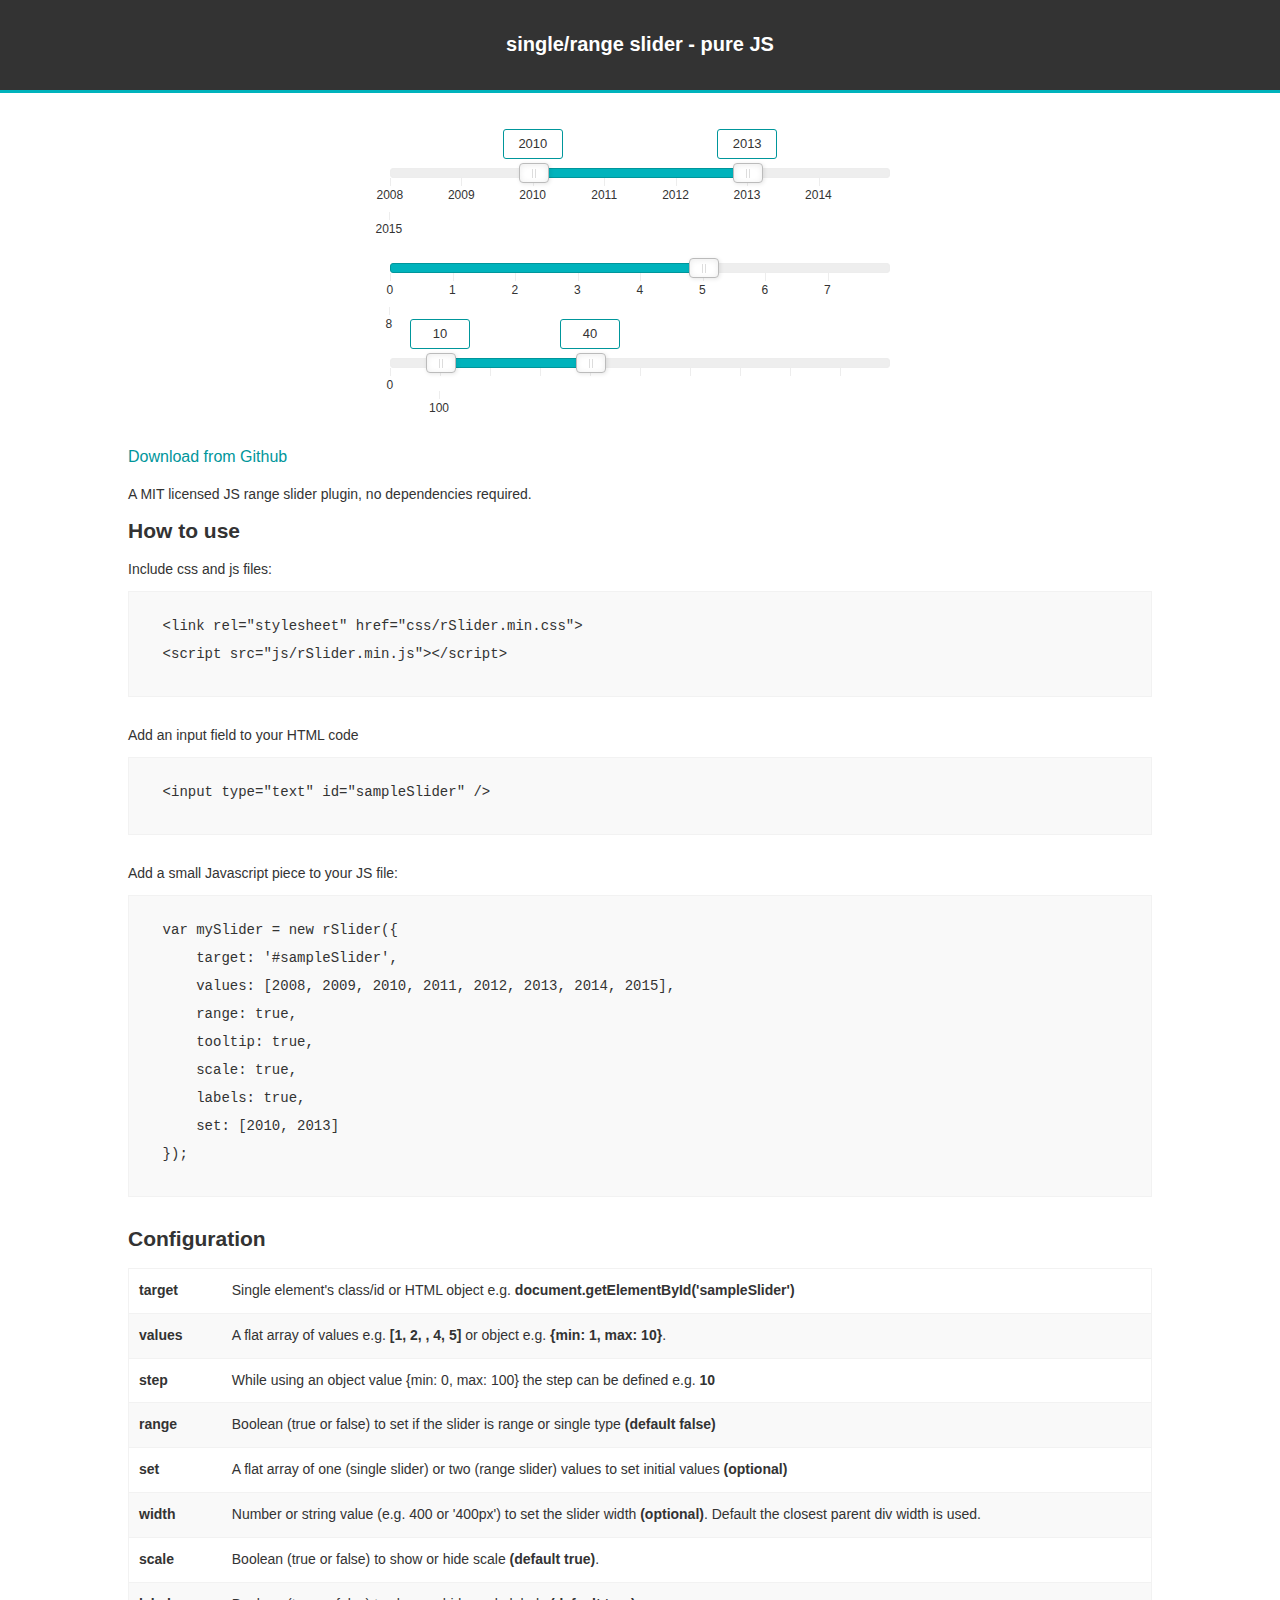
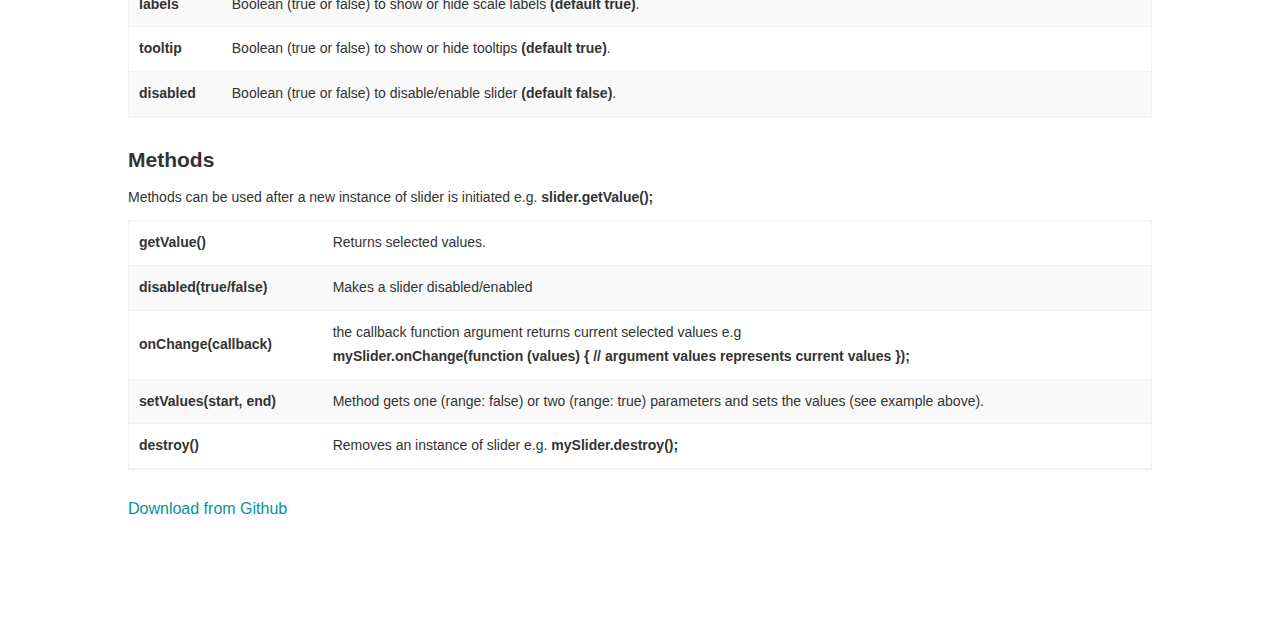
<file: range-slider-master/index.html>
<!DOCTYPE html>
<html lang="en">
<head>
    <meta charset="UTF-8">
    <meta name="viewport" content="width=device-width, initial-scale=1.0">
    <meta http-equiv="X-UA-Compatible" content="ie=edge">
    <title>Range Slider</title>
    <style>
        * {
            box-sizing: border-box;
        }
        body {
            font-family: Arial, Helvetica, sans-serif;
            margin: 0;
            padding: 0 0 50px;
            color: #333;
            font-size: 14px;
        }
        p {
            margin: 0;
        }
        pre {
            padding: 20px 20px 0 0;
            background: #f9f9f9;
            border: 1px solid #f2f2f2;
            margin-bottom: 30px;
            line-height: 2em;
        }
        .top {
            background-color: #333;
            border-bottom: 3px solid #00b3bc;
            color: #fff;
            padding: 20px;
        }
        .top h1 {
            font-size: 20px;
            text-align: center;
        }
        .container {
            width: 80%;
            margin: 70px auto;
        }
        .slider-container {
            width: 90%;
            max-width: 500px;
            margin: 0 auto 50px;
        }
        .config {
            border: 1px solid #f2f2f2;
            margin-bottom: 30px;
            line-height: 1.7em;
        }
        .config table {
            border-collapse: collapse;
            width: 100%;
        }
        .config table td {
            padding: 10px;
            border-bottom: 1px solid #f2f2f2;
        }
        .config table tr:nth-child(even) td {
            background-color: #f9f9f9;
        }
        .mb {
            margin-bottom: 15px;
        }
        .label {
            font-weight: bold;
            white-space: nowrap;
        }
        .download {
            margin-bottom: 20px;
        }
        .download a {
            text-decoration: none;
            color: #00969b;
            font-size: 16px;
        }

    </style>
    <link rel="stylesheet" href="css/rSlider.min.css">
</head>
<body>
    <div class="top">
        <h1>single/range slider - pure JS</h1>
    </div>

    <div class="container">
        <div class="slider-container">
            <input type="text" id="slider" class="slider" />
        </div>
        <div class="slider-container">
            <input type="text" id="slider2" class="slider" />
        </div>
        <div class="slider-container">
            <input type="text" id="slider3" class="slider" />
        </div>
        <div class="download">
            <a href="https://github.com/slawomir-zaziablo/range-slider">Download from Github</a>
        </div>
        <div class="desc">
            <p>A MIT licensed JS range slider plugin, no dependencies required.</p>
            <h2>How to use</h2>
            <p>Include css and js files:</p>
            <pre>
    &lt;link rel="stylesheet" href="css/rSlider.min.css"&gt;
    &lt;script src="js/rSlider.min.js"&gt;&lt;/script&gt;
            </pre>
            <p>Add an input field to your HTML code</p>
            <pre>
    &lt;input type="text" id="sampleSlider" /&gt;
            </pre>
            <p>Add a small Javascript piece to your JS file:</p>
            <pre>
    var mySlider = new rSlider({
        target: '#sampleSlider',
        values: [2008, 2009, 2010, 2011, 2012, 2013, 2014, 2015],
        range: true,
        tooltip: true,
        scale: true,
        labels: true,
        set: [2010, 2013]
    });
            </pre>

            <h2>Configuration</h2>

            <div class="config">
                <table>
                    <tr>
                        <td class="label">target</td>
                        <td>Single element's class/id or HTML object e.g. <strong>document.getElementById('sampleSlider')</strong></td>
                    </tr>
                    <tr>
                        <td class="label">values</td>
                        <td>A flat array of values e.g. <strong>[1, 2, , 4, 5]</strong> or object e.g. <strong>{min: 1, max: 10}</strong>.</td>
                    </tr>
                    <tr>
                        <td class="label">step</td>
                        <td>While using an object value {min: 0, max: 100} the step can be defined e.g. <strong>10</strong></td>
                    </tr>
                    <tr>
                        <td class="label">range</td>
                        <td>Boolean (true or false) to set if the slider is range or single type <strong>(default false)</strong></td>
                    </tr>
                    <tr>
                        <td class="label">set</td>
                        <td>A flat array of one (single slider) or two (range slider) values to set initial values <strong>(optional)</strong></td>
                    </tr>
                    <tr>
                        <td class="label">width</td>
                        <td>Number or string value (e.g. 400 or '400px') to set the slider width <strong>(optional)</strong>. Default the closest parent div width is used.</td>
                    </tr>
                    <tr>
                        <td class="label">scale</td>
                        <td>Boolean (true or false) to show or hide scale <strong>(default true)</strong>.</td>
                    </tr>
                    <tr>
                        <td class="label">labels</td>
                        <td>Boolean (true or false) to show or hide scale labels <strong>(default true)</strong>.</td>
                    </tr>
                    <tr>
                        <td class="label">tooltip</td>
                        <td>Boolean (true or false) to show or hide tooltips <strong>(default true)</strong>.</td>
                    </tr>
                    <tr>
                        <td class="label">disabled</td>
                        <td>Boolean (true or false) to disable/enable slider <strong>(default false)</strong>.</td>
                    </tr>
                </table>
                
            </div>

            <h2>Methods</h2>
            <p class="mb">Methods can be used after a new instance of slider is initiated e.g. <strong>slider.getValue();</strong></p>

            <div class="config">
                <table>
                    <tr class="row">
                        <td class="label">getValue()</td>
                        <td>Returns selected values.</td>
                    </tr>
                    <tr class="row">
                        <td class="label">disabled(true/false)</td>
                        <td>Makes a slider disabled/enabled</td>
                    </tr>
                    <tr class="row">
                        <td class="label">onChange(callback)</td>
                        <td>the callback function argument returns current selected values e.g<br><strong>mySlider.onChange(function (values) { // argument values represents current values });</strong></td>
                    </tr>
                    <tr class="row">
                        <td class="label">setValues(start, end)</td>
                        <td>Method gets one (range: false) or two (range: true) parameters and sets the values (see example above).</td>
                    </tr>
                    <tr class="row">
                        <td class="label">destroy()</td>
                        <td>Removes an instance of slider e.g. <strong>mySlider.destroy();</strong></td>
                    </tr>                    
                </table>
            </div>
        </div>
        <div class="download">
            <a href="https://github.com/slawomir-zaziablo/range-slider">Download from Github</a>
        </div>
    </div>
    
    <script src="js/rSlider.min.js"></script>
    <script>
        (function () {
            'use strict';

            var init = function () {                

                var slider2 = new rSlider({
                    target: '#slider2',
                    values: [0, 1, 2, 3, 4, 5, 6, '7', 8],
                    range: false,
                    set: [5],
                    tooltip: false,
                    onChange: function (vals) {
                        console.log(vals);
                    }
                });

                var slider3 = new rSlider({
                    target: '#slider3',
                    values: {min: 0, max: 100},
                    step: 10,
                    range: true,
                    set: [10, 40],
                    scale: true,
                    labels: false,
                    onChange: function (vals) {
                        console.log(vals);
                    }
                });

                var slider = new rSlider({
                    target: '#slider',
                    values: [2008, 2009, 2010, 2011, 2012, 2013, 2014, 2015],
                    range: true,
                    set: [2010, 2013],
                    onChange: function (vals) {
                        console.log(vals);
                    }
                });
            };
            window.onload = init;
        })();
    </script>
</body>
</html>
</file>
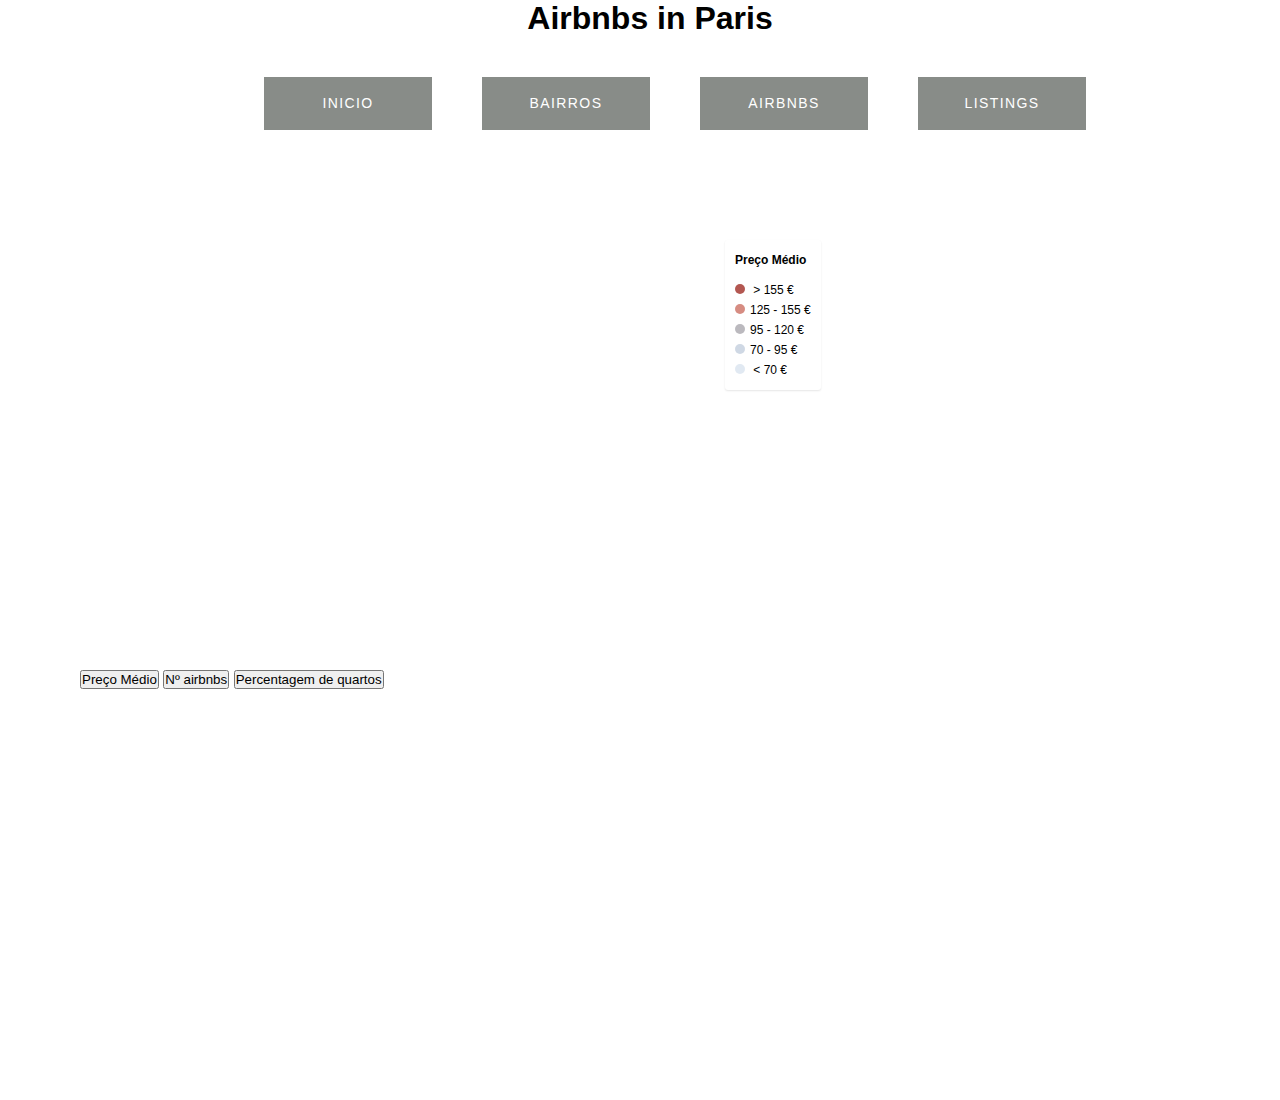
<file: Bairros.html>
<!DOCTYPE html>
<meta charset="utf-8">

<!-- Load d3.js -->
<script src="https://d3js.org/d3.v4.js"></script>
<script src="https://d3js.org/d3-scale-chromatic.v1.min.js"></script>
<script src="https://d3js.org/d3-geo-projection.v2.min.js"></script>
<link href="https://api.mapbox.com/mapbox-gl-js/v2.8.2/mapbox-gl.css" rel="stylesheet">
<script src="https://api.mapbox.com/mapbox-gl-js/v2.8.2/mapbox-gl.js"></script>

<link rel="stylesheet" href="Css/Bairros.css">
<link rel="stylesheet" href="Css/Buttons.css">

<header >
    <b id="title" >Airbnbs in Paris</b>

    <div class="container">

        <a href="https://student.dei.uc.pt/~gabriel/index.html" class="btn effect01" ><span>Inicio</span></a>
        <a href="https://student.dei.uc.pt/~gabriel/Bairros.html" class="btn effect01" ><span>Bairros</span></a>
        <a href="https://student.dei.uc.pt/~gabriel/Airbnb.html" class="btn effect01" ><span>Airbnbs</span></a>
        <a href="https://student.dei.uc.pt/~gabriel/Listings.html" class="btn effect01" ><span>Listings</span></a>
    </div>

</header>

<body>

<div class="row-container" style="width:100%">
    <!--MAPA-->
    <div class="row-child" id="map"></div>
    <div id="Legenda_preco" class="legend">
        <h4>Preço Médio</h4>
        <div><span style="background-color: #991f17; opacity: 0.75"></span> > 155 €</div>
        <div><span style="background-color: #c86558; opacity: 0.75"></span>125 - 155 €</div>
        <div><span style="background-color: #a4a2a8; opacity: 0.75"></span>95 - 120 €</div>
        <div><span style="background-color: #bfcbdb; opacity: 0.75"></span>70 - 95 €</div>
        <div><span style="background-color: #d7e1ee; opacity: 0.75" ></span> < 70 €</div>
    </div>

    <div id="Legenda_N_Quartos" class="legend" style="display: none">
        <h4>Nº Airbnbs</h4>
        <div><span style="background-color: #991f17; opacity: 0.75"></span> > 3400</div>
        <div><span style="background-color: #c86558; opacity: 0.75"></span>2800 - 3400</div>
        <div><span style="background-color: #a4a2a8; opacity: 0.75"></span>2200 - 2800</div>
        <div><span style="background-color: #bfcbdb; opacity: 0.75"></span>1600 - 2200</div>
        <div><span style="background-color: #d7e1ee; opacity: 0.75" ></span> < 1600 </div>
    </div>

    <div id="Legenda_P_Quartos" class="legend" style="display: none">
        <h4>% Airbnbs</h4>
        <div><span style="background-color: #991f17; opacity: 0.75"></span> > 6.85%</div>
        <div><span style="background-color: #c86558; opacity: 0.75"></span>5.6% - 6.85%</div>
        <div><span style="background-color: #a4a2a8; opacity: 0.75"></span>4.35% - 5.6%</div>
        <div><span style="background-color: #bfcbdb; opacity: 0.75"></span>3.1% - 4.35%</div>
        <div><span style="background-color: #d7e1ee; opacity: 0.75" ></span> < 3.1%</div>
    </div>

    <!-- Grafico-->
    <div class="row-child" id="row_direita">
        <!-- Add 2 buttons -->
        <button onclick="update('preco_medio'); Buttton_Preco_Medio()">Preço Médio</button>
        <button onclick="update('N_quartos');   Buttton_N_Airbnbs()">Nº airbnbs</button>
        <button onclick="update('Per_quartos'); Buttton_P_Airbnbs()">Percentagem de quartos</button>

        <!-- Create a div where the graph will take place -->
        <div id="my_dataviz"></div>


    </div>

    <div >


    </div>


</div>


<script type="text/javascript" src="JS/Bairros.js"></script>
<script type="text/javascript" src="JS/Bairros_plot.js"></script>

</body>
</file>
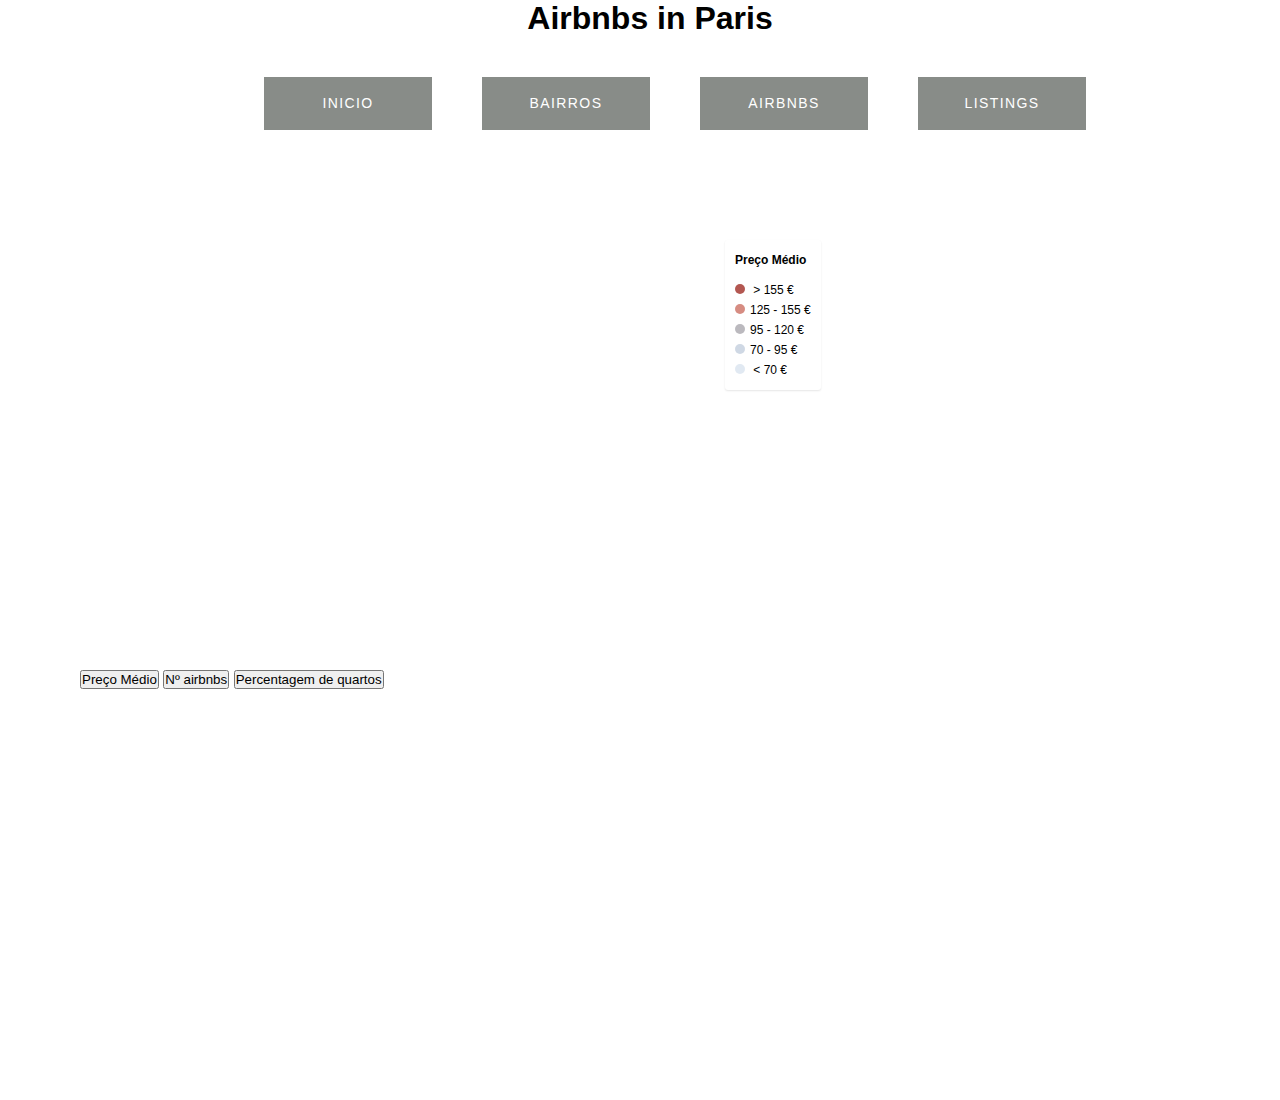
<file: Website/Bairros.html>
<!DOCTYPE html>
<meta charset="utf-8">

<!-- Load d3.js -->
<script src="https://d3js.org/d3.v4.js"></script>
<script src="https://d3js.org/d3-scale-chromatic.v1.min.js"></script>
<script src="https://d3js.org/d3-geo-projection.v2.min.js"></script>
<link href="https://api.mapbox.com/mapbox-gl-js/v2.8.2/mapbox-gl.css" rel="stylesheet">
<script src="https://api.mapbox.com/mapbox-gl-js/v2.8.2/mapbox-gl.js"></script>

<link rel="stylesheet" href="Css/Bairros.css">
<link rel="stylesheet" href="Css/Buttons.css">

<header >
    <b id="title" >Airbnbs in Paris</b>

    <div class="container">

        <a href="http://localhost:63342/Projecto/Website/index.html" class="btn effect01" ><span>Inicio</span></a>
        <a href="http://localhost:63342/Projecto/Website/Bairros.html" class="btn effect01" ><span>Bairros</span></a>
        <a href="http://localhost:63342/Projecto/Website/Airbnb.html" class="btn effect01" ><span>Airbnbs</span></a>
        <a href="http://localhost:63342/Projecto/Website/Listings.html" class="btn effect01" ><span>Listings</span></a>
    </div>

</header>

<body>

<div class="row-container" style="width:100%">
    <!--MAPA-->
    <div class="row-child" id="map"></div>
    <div id="Legenda_preco" class="legend">
        <h4>Preço Médio</h4>
        <div><span style="background-color: #991f17; opacity: 0.75"></span> > 155 €</div>
        <div><span style="background-color: #c86558; opacity: 0.75"></span>125 - 155 €</div>
        <div><span style="background-color: #a4a2a8; opacity: 0.75"></span>95 - 120 €</div>
        <div><span style="background-color: #bfcbdb; opacity: 0.75"></span>70 - 95 €</div>
        <div><span style="background-color: #d7e1ee; opacity: 0.75" ></span> < 70 €</div>
    </div>

    <div id="Legenda_N_Quartos" class="legend" style="display: none">
        <h4>Nº Airbnbs</h4>
        <div><span style="background-color: #991f17; opacity: 0.75"></span> > 3400</div>
        <div><span style="background-color: #c86558; opacity: 0.75"></span>2800 - 3400</div>
        <div><span style="background-color: #a4a2a8; opacity: 0.75"></span>2200 - 2800</div>
        <div><span style="background-color: #bfcbdb; opacity: 0.75"></span>1600 - 2200</div>
        <div><span style="background-color: #d7e1ee; opacity: 0.75" ></span> < 1600 </div>
    </div>

    <div id="Legenda_P_Quartos" class="legend" style="display: none">
        <h4>% Airbnbs</h4>
        <div><span style="background-color: #991f17; opacity: 0.75"></span> > 6.85%</div>
        <div><span style="background-color: #c86558; opacity: 0.75"></span>5.6% - 6.85%</div>
        <div><span style="background-color: #a4a2a8; opacity: 0.75"></span>4.35% - 5.6%</div>
        <div><span style="background-color: #bfcbdb; opacity: 0.75"></span>3.1% - 4.35%</div>
        <div><span style="background-color: #d7e1ee; opacity: 0.75" ></span> < 3.1%</div>
    </div>

    <!-- Grafico-->
    <div class="row-child" id="row_direita">
        <!-- Add 2 buttons -->
        <button onclick="update('preco_medio'); Buttton_Preco_Medio()">Preço Médio</button>
        <button onclick="update('N_quartos');   Buttton_N_Airbnbs()">Nº airbnbs</button>
        <button onclick="update('Per_quartos'); Buttton_P_Airbnbs()">Percentagem de quartos</button>

        <!-- Create a div where the graph will take place -->
        <div id="my_dataviz"></div>


    </div>

    <div >


    </div>


</div>


<script type="text/javascript" src="JS/Bairros.js"></script>
<script type="text/javascript" src="JS/Bairros_plot.js"></script>

</body>
</file>
<file: Css/Bairros.css>
header {
    text-align: center;
    font-size: 32px;
    margin-bottom: 50px;
}

body {
    margin-left: 10px;
}

#title{
    font-size: 32px;
}

.row-container{
    padding: 20px;
}

.row-child{
    float: left;
}

#map{
    width: 750px;
    height: 430px;
    margin-left: 40px;
}

#row_direita{
    height: 430px;
    width: 500px;
    margin-left: 50px;
    /* border: 3px solid red;*/
}

.legend {
    background-color: #fff;
    border-radius: 3px;
    box-shadow: 0 1px 2px rgba(0, 0, 0, 0.1);
    font: 12px/20px 'Helvetica Neue', Arial, Helvetica, sans-serif;
    padding: 10px;
    position: absolute;
    left: 725px;
    z-index: 1;
}

.legend h4 {
    margin: 0 0 10px;
}

.legend div span {
    border-radius: 50%;
    display: inline-block;
    height: 10px;
    margin-right: 5px;
    width: 10px;
}
</file>
<file: Css/Buttons.css>
* {
    margin: 0;
    padding: 0;
}

html,
body {
    box-sizing: border-box;
    height: 100%;
    width: 100%;
}

body {
    background: #FFF;
    font-family: 'Noto Sans JP', sans-serif;
    font-weight: 400;
}

.buttons {
    display: flex;
    flex-direction: row;
    flex-wrap: wrap;
    justify-content: center;
    text-align: center;
    width: 100%;
    height: 100%;
    margin: 0 auto;
    /*   padding: 2em 0em; */
}

.container {
    align-items: center;
    display: flex;
    flex-direction: row;
    justify-content: center;
    text-align: center;
    background-color: #FFF;
    padding:  40px 0px;
    width: 100%;

}

h1 {
    text-align: left;
    color: #444;
    letter-spacing: 0.05em;
    margin: 0 0 0.4em;
    font-size: 1em;
}

p {
    text-align: left;
    color: #444;
    letter-spacing: 0.05em;
    font-size: 0.8em;
    margin: 0 0 2em;
}


.btn {
    letter-spacing: 0.1em;
    cursor: pointer;
    font-size: 14px;
    font-weight: 400;
    line-height: 45px;
    max-width: 160px;
    position: relative;
    text-decoration: none;
    text-transform: uppercase;
    width: 100%;
}
.btn:hover {
    text-decoration: none;
}

/*btn_background*/
.effect01 {
    color: #FFF;
    border: 4px solid #888c88;
    box-shadow:0px 0px 0px 1px #888c88 inset;
    background-color: #888c88;
    overflow: hidden;
    position: relative;
    transition: all 0.3s ease-in-out;
    margin-left: 50px;
}
.effect01:hover {
    border: 4px solid #666;
    background-color: #FFF;
    box-shadow:0px 0px 0px 4px #EEE inset;
}

/*btn_text*/
.effect01 span {
    transition: all 0.2s ease-out;
    z-index: 2;
}
.effect01:hover span{
    letter-spacing: 0.13em;
    color: #333;
}

/*highlight*/
.effect01:after {
    background: #FFF;
    border: 0px solid #000;
    content: "";
    height: 155px;
    left: -75px;
    opacity: .8;
    position: absolute;
    top: -50px;
    -webkit-transform: rotate(35deg);
    transform: rotate(35deg);
    width: 50px;
    transition: all 1s cubic-bezier(0.075, 0.82, 0.165, 1);/*easeOutCirc*/
    z-index: 1;
}
.effect01:hover:after {
    background: #FFF;
    border: 20px solid #000;
    opacity: 0;
    left: 120%;
    -webkit-transform: rotate(40deg);
    transform: rotate(40deg);
}
</file>
<file: Website/Css/Bairros.css>
header {
    text-align: center;
    font-size: 32px;
    margin-bottom: 50px;
}

body {
    margin-left: 10px;
}

#title{
    font-size: 32px;
}

.row-container{
    padding: 20px;
}

.row-child{
    float: left;
}

#map{
    width: 750px;
    height: 430px;
    margin-left: 40px;
}

#row_direita{
    height: 430px;
    width: 500px;
    margin-left: 50px;
    /* border: 3px solid red;*/
}

.legend {
    background-color: #fff;
    border-radius: 3px;
    box-shadow: 0 1px 2px rgba(0, 0, 0, 0.1);
    font: 12px/20px 'Helvetica Neue', Arial, Helvetica, sans-serif;
    padding: 10px;
    position: absolute;
    left: 725px;
    z-index: 1;
}

.legend h4 {
    margin: 0 0 10px;
}

.legend div span {
    border-radius: 50%;
    display: inline-block;
    height: 10px;
    margin-right: 5px;
    width: 10px;
}
</file>
<file: Website/Css/Buttons.css>
* {
    margin: 0;
    padding: 0;
}

html,
body {
    box-sizing: border-box;
    height: 100%;
    width: 100%;
}

body {
    background: #FFF;
    font-family: 'Noto Sans JP', sans-serif;
    font-weight: 400;
}

.buttons {
    display: flex;
    flex-direction: row;
    flex-wrap: wrap;
    justify-content: center;
    text-align: center;
    width: 100%;
    height: 100%;
    margin: 0 auto;
    /*   padding: 2em 0em; */
}

.container {
    align-items: center;
    display: flex;
    flex-direction: row;
    justify-content: center;
    text-align: center;
    background-color: #FFF;
    padding:  40px 0px;
    width: 100%;

}

h1 {
    text-align: left;
    color: #444;
    letter-spacing: 0.05em;
    margin: 0 0 0.4em;
    font-size: 1em;
}

p {
    text-align: left;
    color: #444;
    letter-spacing: 0.05em;
    font-size: 0.8em;
    margin: 0 0 2em;
}


.btn {
    letter-spacing: 0.1em;
    cursor: pointer;
    font-size: 14px;
    font-weight: 400;
    line-height: 45px;
    max-width: 160px;
    position: relative;
    text-decoration: none;
    text-transform: uppercase;
    width: 100%;
}
.btn:hover {
    text-decoration: none;
}

/*btn_background*/
.effect01 {
    color: #FFF;
    border: 4px solid #888c88;
    box-shadow:0px 0px 0px 1px #888c88 inset;
    background-color: #888c88;
    overflow: hidden;
    position: relative;
    transition: all 0.3s ease-in-out;
    margin-left: 50px;
}
.effect01:hover {
    border: 4px solid #666;
    background-color: #FFF;
    box-shadow:0px 0px 0px 4px #EEE inset;
}

/*btn_text*/
.effect01 span {
    transition: all 0.2s ease-out;
    z-index: 2;
}
.effect01:hover span{
    letter-spacing: 0.13em;
    color: #333;
}

/*highlight*/
.effect01:after {
    background: #FFF;
    border: 0px solid #000;
    content: "";
    height: 155px;
    left: -75px;
    opacity: .8;
    position: absolute;
    top: -50px;
    -webkit-transform: rotate(35deg);
    transform: rotate(35deg);
    width: 50px;
    transition: all 1s cubic-bezier(0.075, 0.82, 0.165, 1);/*easeOutCirc*/
    z-index: 1;
}
.effect01:hover:after {
    background: #FFF;
    border: 20px solid #000;
    opacity: 0;
    left: 120%;
    -webkit-transform: rotate(40deg);
    transform: rotate(40deg);
}
</file>
<file: range-slider-master/css/rSlider.min.css>
.rs-container *{box-sizing:border-box;-webkit-touch-callout:none;-webkit-user-select:none;-khtml-user-select:none;-moz-user-select:none;-ms-user-select:none;user-select:none}.rs-container{font-family:Arial,Helvetica,sans-serif;height:45px;position:relative}.rs-container .rs-bg,.rs-container .rs-selected{background-color:#eee;border:1px solid #ededed;height:10px;left:0;position:absolute;top:5px;width:100%;border-radius:3px}.rs-container .rs-selected{background-color:#00b3bc;border:1px solid #00969b;transition:all .2s linear;width:0}.rs-container.disabled .rs-selected{background-color:#ccc;border-color:#bbb}.rs-container .rs-pointer{background-color:#fff;border:1px solid #bbb;border-radius:4px;cursor:pointer;height:20px;left:-10px;position:absolute;top:0;transition:all .2s linear;width:30px;box-shadow:inset 0 0 1px #FFF,inset 0 1px 6px #ebebeb,1px 1px 4px rgba(0,0,0,.1)}.rs-container.disabled .rs-pointer{border-color:#ccc;cursor:default}.rs-container .rs-pointer::after,.rs-container .rs-pointer::before{content:'';position:absolute;width:1px;height:9px;background-color:#ddd;left:12px;top:5px}.rs-container .rs-pointer::after{left:auto;right:12px}.rs-container.sliding .rs-pointer,.rs-container.sliding .rs-selected{transition:none}.rs-container .rs-scale{left:0;position:absolute;top:5px;white-space:nowrap}.rs-container .rs-scale span{float:left;position:relative}.rs-container .rs-scale span::before{background-color:#ededed;content:"";height:8px;left:0;position:absolute;top:10px;width:1px}.rs-container.rs-noscale span::before{display:none}.rs-container.rs-noscale span:first-child::before,.rs-container.rs-noscale span:last-child::before{display:block}.rs-container .rs-scale span:last-child{margin-left:-1px;width:0}.rs-container .rs-scale span ins{color:#333;display:inline-block;font-size:12px;margin-top:20px;text-decoration:none}.rs-container.disabled .rs-scale span ins{color:#999}.rs-tooltip{color:#333;width:auto;min-width:60px;height:30px;background:#fff;border:1px solid #00969b;border-radius:3px;position:absolute;transform:translate(-50%,-35px);left:13px;text-align:center;font-size:13px;padding:6px 10px 0}.rs-container.disabled .rs-tooltip{border-color:#ccc;color:#999}
</file>
